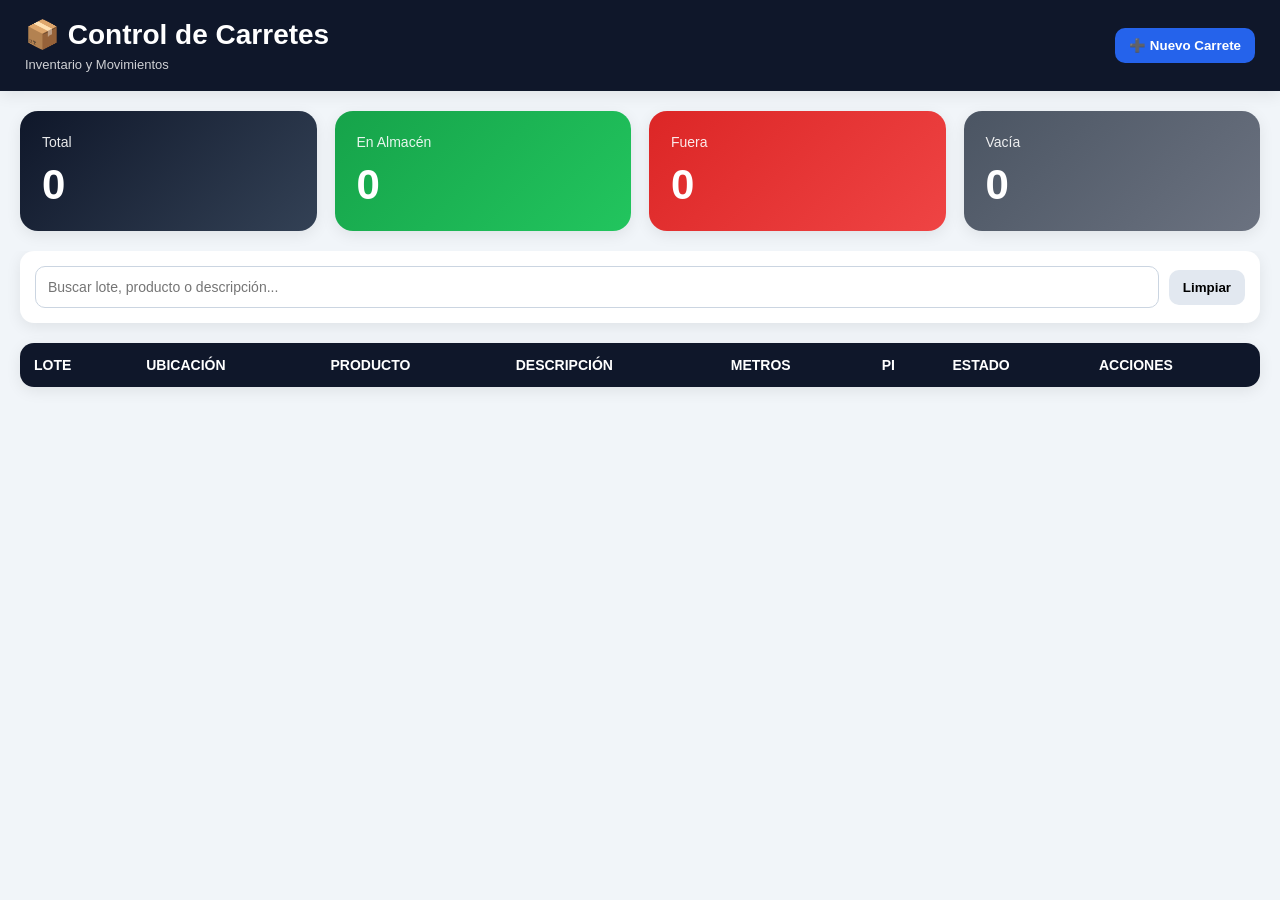
<file: index.html>
<!DOCTYPE html>
<html lang="es">

<head>

<meta charset="UTF-8">
<meta name="viewport" content="width=device-width, initial-scale=1.0">

<title>Control de Carretes</title>

<link rel="stylesheet" href="css/style.css">

</head>

<body>

<header>

    <div class="header-left">

        <h1>📦 Control de Carretes</h1>

        <span class="subtitulo">
            Inventario y Movimientos
        </span>

    </div>

    <div class="header-right">

        <button
            class="btn btn-primary"
            onclick="abrirNuevoCarrete()">

            ➕ Nuevo Carrete

        </button>

    </div>

</header>


<!-- DASHBOARD -->

<section class="dashboard">

    <div
        class="card card-total"
        onclick="filtrarEstado('')">

        <span>Total</span>

        <h2 id="total">
            0
        </h2>

    </div>

    <div
        class="card card-almacen"
        onclick="filtrarEstado('En Almacén')">

        <span>En Almacén</span>

        <h2 id="almacen">
            0
        </h2>

    </div>

    <div
        class="card card-fuera"
        onclick="filtrarEstado('Fuera')">

        <span>Fuera</span>

        <h2 id="fuera">
            0
        </h2>

    </div>

    <div
        class="card card-vacia"
        onclick="filtrarEstado('Vacía')">

        <span>Vacía</span>

        <h2 id="vacia">
            0
        </h2>

    </div>

</section>


<!-- FILTROS -->

<section class="toolbar">

    <input
        type="text"
        id="buscar"
        placeholder="Buscar lote, producto o descripción...">

    <button
        class="btn btn-light"
        onclick="limpiarFiltros()">

        Limpiar

    </button>

</section>


<!-- TABLA -->

<section class="tabla-container">

    <table>

        <thead>

            <tr>

                <th>LOTE</th>
<th>UBICACIÓN</th>
<th>PRODUCTO</th>
<th>DESCRIPCIÓN</th>
<th>METROS</th>
<th>PI</th>
<th>ESTADO</th>
<th>ACCIONES</th>

            </tr>

        </thead>

        <tbody id="tabla">

        </tbody>

    </table>

</section>


<!-- MODAL -->

<div
    id="modalOverlay"
    class="modal-overlay oculto">

    <div
        id="modalContent"
        class="modal">

    </div>

</div>


<!-- LOADER -->

<div
    id="loader"
    class="loader oculto">

    Cargando...

</div>


<!-- JS -->

<script src="js/config.js"></script>

<script src="js/api.js"></script>

<script src="js/dashboard.js"></script>

<script src="js/tabla.js"></script>

<script src="js/modales.js"></script>

<script src="js/app.js"></script>

</body>

</html>
</file>
<file: css/style.css>
/* =====================================================
   RESET
===================================================== */

*{
    margin:0;
    padding:0;
    box-sizing:border-box;
}

:root{

    --primary:#0f172a;
    --primary-light:#334155;

    --success:#16a34a;
    --success-light:#dcfce7;

    --danger:#dc2626;
    --danger-light:#fee2e2;

    --gray:#6b7280;
    --gray-light:#e5e7eb;

    --white:#ffffff;

    --shadow:
        0 4px 15px rgba(0,0,0,.08);

    --radius:14px;

}

body{

    font-family:
        "Segoe UI",
        Arial,
        sans-serif;

    background:#f1f5f9;

    color:#1e293b;

    min-height:100vh;

}


/* =====================================================
   HEADER
===================================================== */

header{

    position:sticky;

    top:0;

    z-index:2000;

    background:var(--primary);

    color:white;

    padding:18px 25px;

    display:flex;

    justify-content:space-between;

    align-items:center;

    box-shadow:var(--shadow);

}

.header-left h1{

    font-size:28px;

    margin-bottom:4px;

}

.subtitulo{

    opacity:.8;

    font-size:13px;

}


/* =====================================================
   DASHBOARD
===================================================== */

.dashboard{

    position:sticky;

    top:78px;

    z-index:1500;

    background:#f1f5f9;

    padding:20px;

    display:grid;

    grid-template-columns:
        repeat(auto-fit,minmax(220px,1fr));

    gap:18px;

}

.card{

    border-radius:18px;

    padding:22px;

    color:white;

    cursor:pointer;

    transition:.25s;

    box-shadow:var(--shadow);

}

.card:hover{

    transform:translateY(-3px);

}

.card span{

    font-size:14px;

    opacity:.9;

}

.card h2{

    margin-top:10px;

    font-size:42px;

}

.card-total{

    background:
    linear-gradient(
        135deg,
        #0f172a,
        #334155
    );

}

.card-almacen{

    background:
    linear-gradient(
        135deg,
        #16a34a,
        #22c55e
    );

}

.card-fuera{

    background:
    linear-gradient(
        135deg,
        #dc2626,
        #ef4444
    );

}

.card-vacia{

    background:
    linear-gradient(
        135deg,
        #4b5563,
        #6b7280
    );

}


/* =====================================================
   TOOLBAR
===================================================== */

.toolbar{

    position:sticky;

    top:230px;

    z-index:1400;

    background:white;

    margin:0 20px;

    padding:15px;

    border-radius:var(--radius);

    display:flex;

    gap:10px;

    align-items:center;

    box-shadow:var(--shadow);

}

.toolbar input{

    flex:1;

    padding:12px;

    border:1px solid #cbd5e1;

    border-radius:10px;

    font-size:14px;

}


/* =====================================================
   BOTONES
===================================================== */

.btn{

    border:none;

    border-radius:10px;

    padding:10px 14px;

    cursor:pointer;

    font-weight:600;

    transition:.2s;

}

.btn:hover{

    opacity:.95;

}

.btn-primary{

    background:#2563eb;

    color:white;

}

.btn-light{

    background:#e2e8f0;

}

/* BOTONES ACCIONES */

.btn-success{

    background:rgba(22,163,74,.15);

    color:#15803d;

    border:1px solid rgba(22,163,74,.25);

}

.btn-danger{

    background:rgba(220,38,38,.15);

    color:#b91c1c;

    border:1px solid rgba(220,38,38,.25);

}

.btn-warning{

    background:rgba(245,158,11,.15);

    color:#b45309;

    border:1px solid rgba(245,158,11,.25);

}

.btn-info{

    background:rgba(2,132,199,.15);

    color:#0369a1;

    border:1px solid rgba(2,132,199,.25);

}


/* =====================================================
   TABLA
===================================================== */

.tabla-container{

    margin:20px;

    background:white;

    border-radius:var(--radius);

    overflow:auto;

    box-shadow:var(--shadow);

    max-height:70vh;

}

table{

    width:100%;

    border-collapse:collapse;

}

thead th{

    position:sticky;

    top:0;

    z-index:10;

    background:var(--primary);

    color:white;

    padding:14px;

    text-align:left;

    font-size:14px;

}

tbody td{

    padding:12px;

    border-bottom:
        1px solid #e2e8f0;

    font-size:14px;

}

tbody tr:hover{

    background:#f8fafc;

}


/* =====================================================
   ESTADOS
===================================================== */

.estado-almacen{

    background:
        var(--success-light);

}

.estado-fuera{

    background:
        var(--danger-light);

}

.estado-vacia{

    background:
        var(--gray-light);

}

.badge{

    display:inline-block;

    min-width:110px;

    text-align:center;

    padding:7px 10px;

    border-radius:20px;

    font-size:12px;

    font-weight:700;

}

.badge-almacen{

    background:#16a34a;

    color:white;

}

.badge-fuera{

    background:#dc2626;

    color:white;

}

.badge-vacia{

    background:#6b7280;

    color:white;

}


/* =====================================================
   ACCIONES
===================================================== */

.acciones{

    display:flex;

    gap:6px;

    flex-wrap:nowrap;

    min-width:220px;

}

.acciones .btn{

    width:38px;

    height:38px;

    padding:0;

    display:flex;

    align-items:center;

    justify-content:center;

    font-size:15px;

    backdrop-filter:blur(3px);

}

.acciones .btn:hover{

    transform:translateY(-1px);

    filter:brightness(.95);

}


/* =====================================================
   MODAL
===================================================== */

.modal-overlay{

    position:fixed;

    inset:0;

    background:
        rgba(0,0,0,.45);

    display:flex;

    justify-content:center;

    align-items:center;

    z-index:5000;

}

.modal{

    background:white;

    width:95%;

    max-width:900px;

    max-height:90vh;

    overflow:auto;

    border-radius:18px;

    padding:25px;

    box-shadow:
      0 20px 50px rgba(0,0,0,.3);

}

.modal h2{

    margin-bottom:20px;

}

.modal-grid{

    display:grid;

    grid-template-columns:
        repeat(auto-fit,minmax(250px,1fr));

    gap:15px;

}

.modal label{

    display:block;

    margin-bottom:5px;

    font-size:13px;

    font-weight:600;

}

.modal input,
.modal textarea,
.modal select{

    width:100%;

    padding:10px;

    border:1px solid #cbd5e1;

    border-radius:10px;

}

.modal textarea{

    resize:vertical;

    min-height:90px;

}

.modal-footer{

    display:flex;

    justify-content:flex-end;

    gap:10px;

    margin-top:20px;

}


/* =====================================================
   LOADER
===================================================== */

.loader{

    position:fixed;

    bottom:20px;

    right:20px;

    background:#0f172a;

    color:white;

    padding:12px 20px;

    border-radius:12px;

    z-index:9000;

    box-shadow:var(--shadow);

}


/* =====================================================
   UTILIDADES
===================================================== */

.oculto{

    display:none !important;

}


/* =====================================================
   RESPONSIVE
===================================================== */

@media(max-width:900px){

    .dashboard{

        top:92px;

    }

    .toolbar{

        top:300px;

        flex-direction:column;

        align-items:stretch;

    }

    .card h2{

        font-size:32px;

    }

}

@media(max-width:600px){

    header{

        flex-direction:column;

        gap:15px;

        align-items:flex-start;

    }

    .acciones{

        overflow-x:auto;

    }

}
</file>
